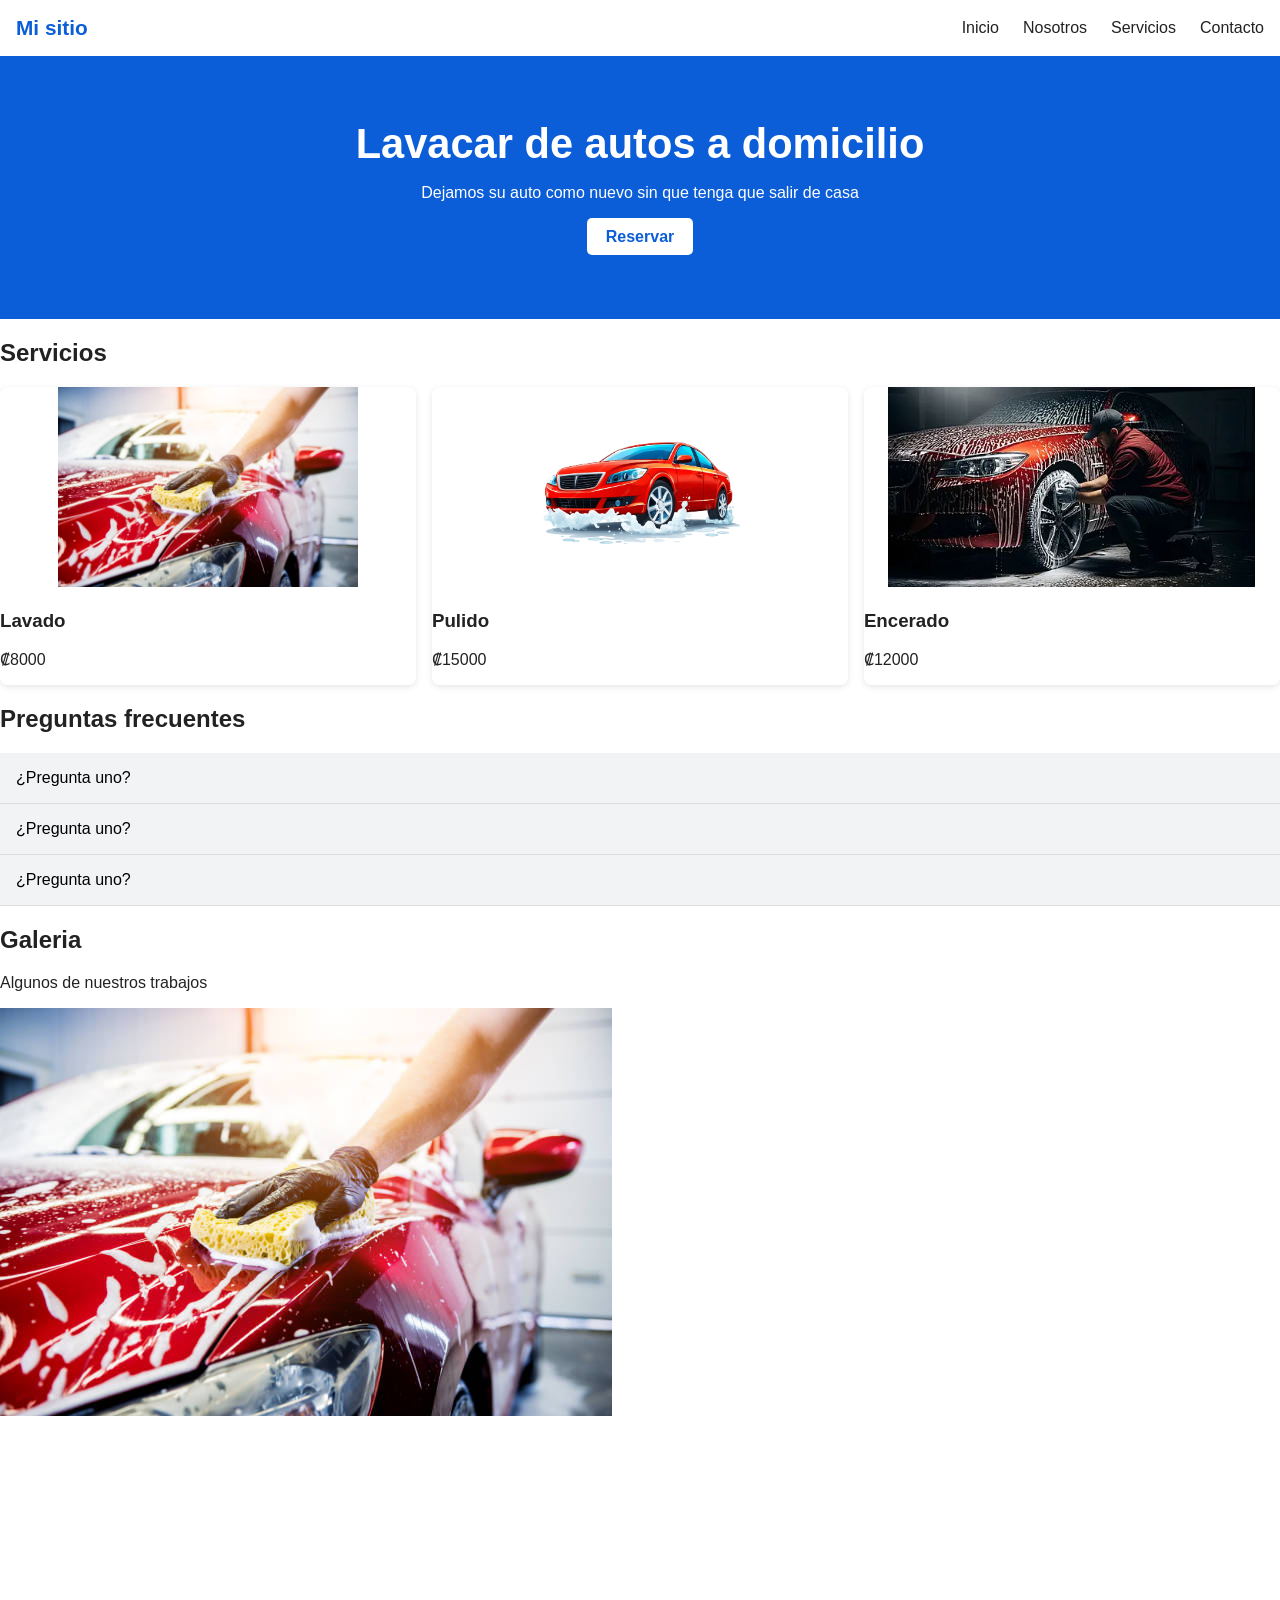
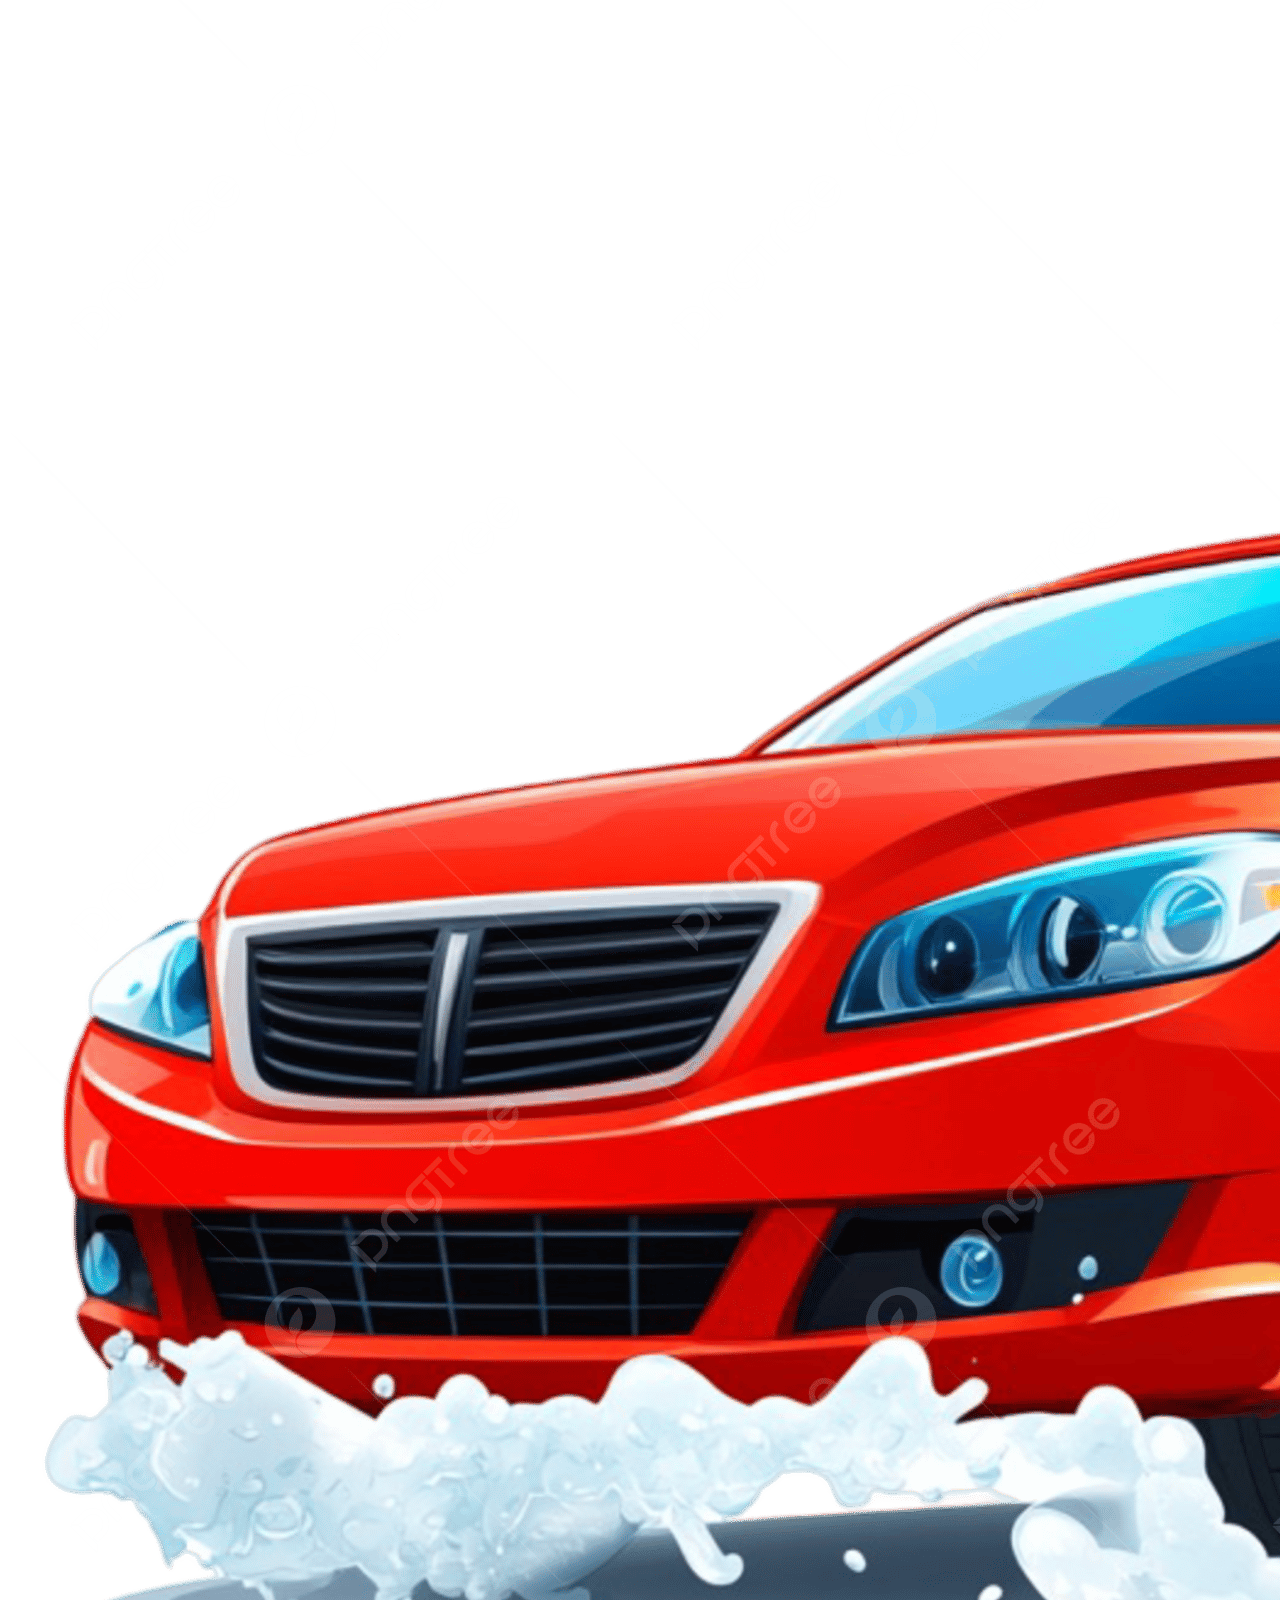
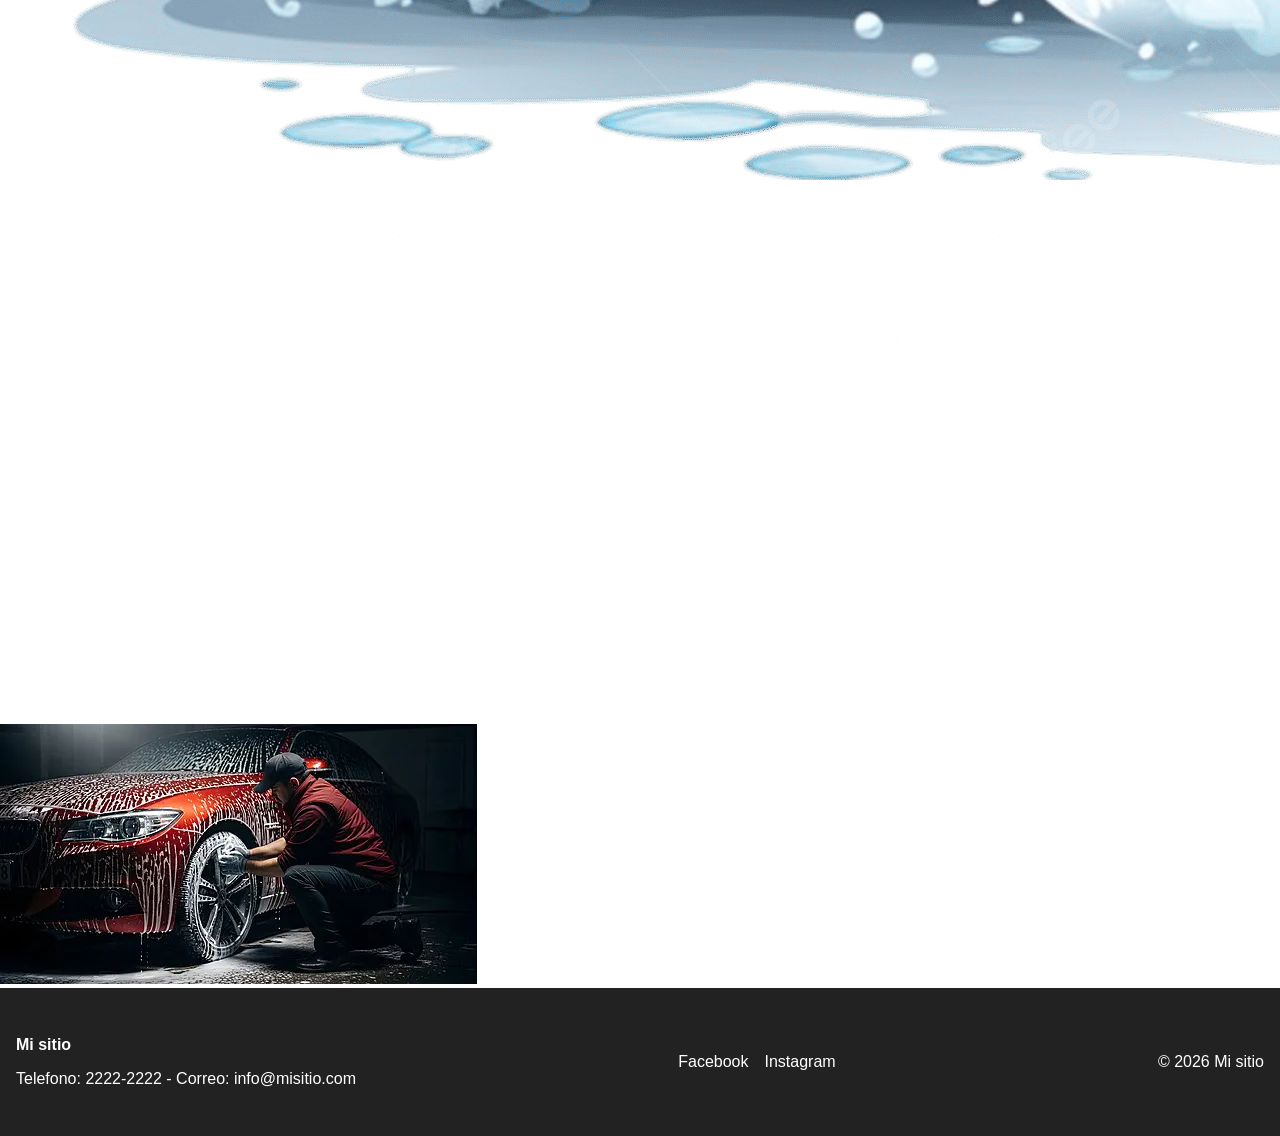
<file: index.html>
<!DOCTYPE html>
<html lang="es">
<head>
    <meta charset="UTF-8">
    <meta name="viewport" content="width=device-width, initial-scale=1.0">
    <title>By Cris</title>
    <link rel="stylesheet" href="./css/estilos.css">

</head>
<body>
    
        <header class="header">
            <a href="index.html" class="logo">Mi sitio</a>
            <button class="hamburguesa" id="btnMenu">
                <span></span>
                <span></span>
                <span></span>
            </button>

            <nav class="menu">
                <ul>
                    <li><a href="index.html">Inicio</a></li>
                    <li><a href="nosotros.html">Nosotros</a></li>
                    <li><a href="servicios.html">Servicios</a></li>
                    <li><a href="contacto.html">Contacto</a></li>
                </ul>

            </nav>

        </header>

        <main>
            <section class="portada">
                <h1>Lavacar de autos a domicilio</h1>
                <p>Dejamos su auto como nuevo sin que tenga que salir de casa</p>
                <a href="contacto.html" class="boton">Reservar</a>
            </section>
            <section class="servicio">
                <h2>Servicios</h2>
                    <div class="cards" id ="cards">
                        
                    </div>
            </section>

            <section class="preguntas contenedor">
                <h2>Preguntas frecuentes</h2>
                <div class="accordion">
                <div class="item">
                <button class="titulo">¿Pregunta uno?</button>
                <div class="contenido"><p>Respuesta uno.</p></div>
                </div>
                <div class="item">
                <button class="titulo">¿Pregunta uno?</button>
                <div class="contenido"><p>Respuesta uno.</p></div>
                </div>
                <div class="item">
                <button class="titulo">¿Pregunta uno?</button>
                <div class="contenido"><p>Respuesta uno.</p></div>
                </div>
            <!-- repite .item hasta tener cuatro preguntas -->
                </div>
            </section>

            <section class="galeria">
                <h2>Galeria</h2>
                <p>Algunos de nuestros trabajos</p>
                <div class="imagenes">
                    <img src="./img/auto1.jpg" alt="Auto lavado frente a una casa">
                    <img src="./img/auto2.png" alt="Auto lavado y encerado">
                    <img src="./img/auto3.webp" alt="Auto lavado en garaje">
                </div>
            </section>
        </main>
        <footer class="footer">
            <div>
                <p>
                    <strong>Mi sitio</strong>
                </p>
                <p>Telefono: 2222-2222 - Correo: info@misitio.com</p>
            </div>
            <ul class="redes">
                <li><a href="https://www.facebook.com/" target="_blank">Facebook</a></li>
                <li><a href="https://www.instagram.com/" target="_blank">Instagram</a></li>
            </ul>
            <p>&copy; 2026 Mi sitio</p>
        </footer>
<script src="/js/main.js"></script>
</body>
</html>
</file>
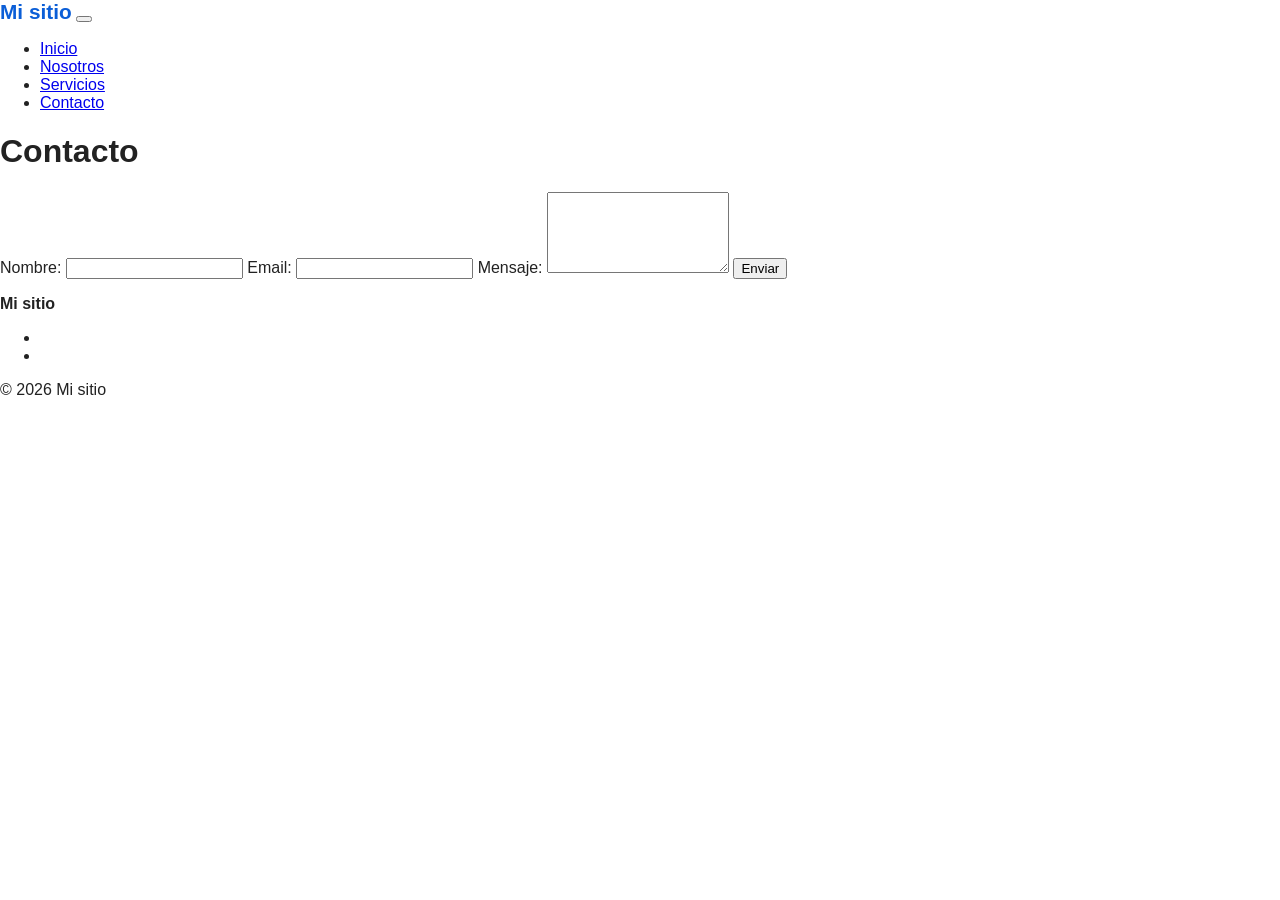
<file: contacto.html>
<!DOCTYPE html>
<html lang="es">
<head>
    <meta charset="UTF-8">
    <meta name="viewport" content="width=device-width, initial-scale=1.0">
    <title>By Cris</title>
    <link rel="stylesheet" href="./css/estilos.css">

</head>
<body>
    
        <header>
            <a href="index.html" class="logo">Mi sitio</a>
            <button class="hambutguesa" id="btnMenu">
                <span></span>
                <span></span>
                <span></span>
            </button>

            <nav>
                <ul>
                    <li><a href="index.html">Inicio</a></li>
                    <li><a href="nosotros.html">Nosotros</a></li>
                    <li><a href="servicios.html">Servicios</a></li>
                    <li><a href="contacto.html">Contacto</a></li>
                </ul>

            </nav>

        </header>

        <main>
            <h1>Contacto</h1>
            <form action="enviar.php" method="post" class="formulario">
                <label for="nombre">Nombre:</label>
                <input type="text" id="nombre" name="nombre" required>

                <label for="correo">Email:</label>
                <input type="email" id="correo" name="correo" required>

                <label for="mensaje">Mensaje:</label>
                <textarea id="mensaje" name="mensaje" rows="5" required></textarea>

                <button type="submit">Enviar</button>
            </form>
            
            <p id="mensajes"></p>

        </main>
        <footer>
            <div>
                <p>
                    <strong>Mi sitio</strong>
                </p>
                <p Telefono: 2222-2222 - Correo: info@misitio.com></p>
            </div>
            <ul>
                <li><a href="https://www.facebook.com/" target="_blank">Fcebook</a></li>
                <li><a href="https://www.instagram.com/" target="_blank">Instagram</a></li>
            </ul>
            <p>&copy; 2026 Mi sitio</p>
        </footer>
<script src="/js/main.js"></script>
</body>
</html>
</file>
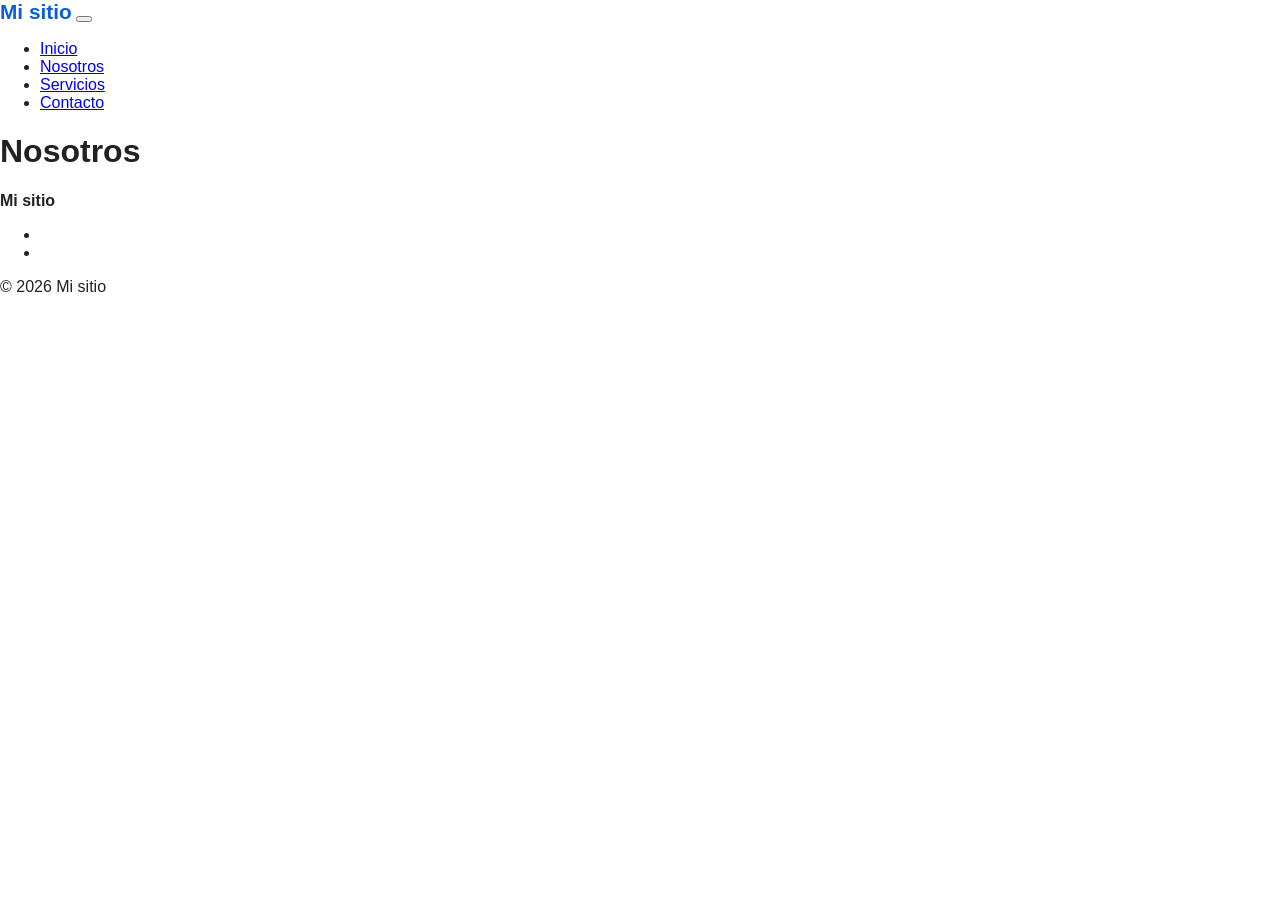
<file: nosotros.html>
<!DOCTYPE html>
<html lang="es">
<head>
    <meta charset="UTF-8">
    <meta name="viewport" content="width=device-width, initial-scale=1.0">
    <title>By Cris</title>
    <link rel="stylesheet" href="./css/estilos.css">

</head>
<body>
    
        <header>
            <a href="index.html" class="logo">Mi sitio</a>
            <button class="hambutguesa" id="btnMenu">
                <span></span>
                <span></span>
                <span></span>
            </button>

            <nav>
                <ul>
                    <li><a href="index.html">Inicio</a></li>
                    <li><a href="nosotros.html">Nosotros</a></li>
                    <li><a href="servicios.html">Servicios</a></li>
                    <li><a href="contacto.html">Contacto</a></li>
                </ul>

            </nav>

        </header>

        <main>
            <h1>Nosotros</h1>
        </main>
        <footer>
            <div>
                <p>
                    <strong>Mi sitio</strong>
                </p>
                <p Telefono: 2222-2222 - Correo: info@misitio.com></p>
            </div>
            <ul>
                <li><a href="https://www.facebook.com/" target="_blank">Facebook</a></li>
                <li><a href="https://www.instagram.com/" target="_blank">Instagram</a></li>
            </ul>
            <p>&copy; 2026 Mi sitio</p>
        </footer>
<script src="/js/main.js"></script>
</body>
</html>
</file>
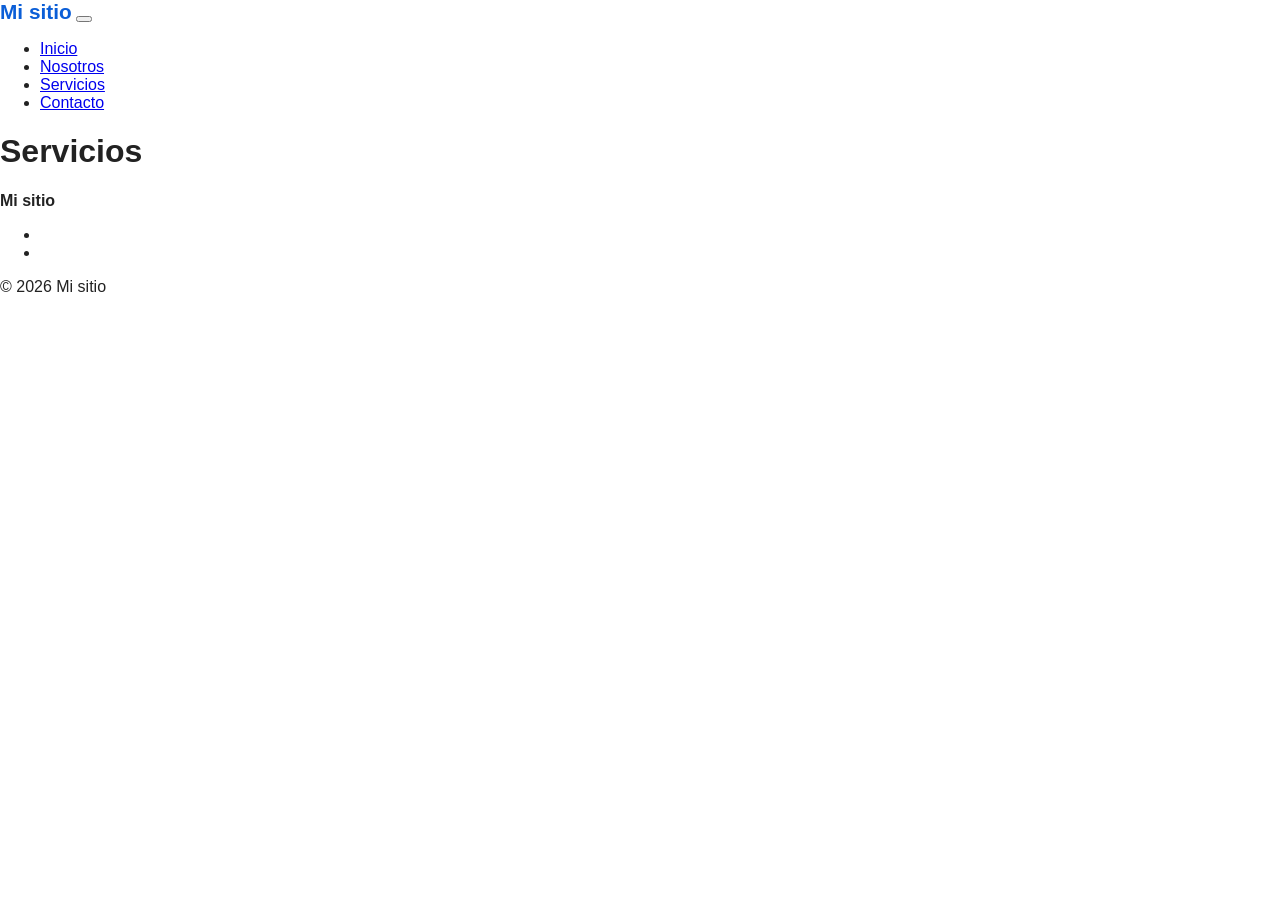
<file: servicios.html>
<!DOCTYPE html>
<html lang="es">
<head>
    <meta charset="UTF-8">
    <meta name="viewport" content="width=device-width, initial-scale=1.0">
    <title>By Cris</title>
    <link rel="stylesheet" href="./css/estilos.css">

</head>
<body>
    
        <header>
            <a href="index.html" class="logo">Mi sitio</a>
            <button class="hambutguesa" id="btnMenu">
                <span></span>
                <span></span>
                <span></span>
            </button>

            <nav>
                <ul>
                    <li><a href="index.html">Inicio</a></li>
                    <li><a href="nosotros.html">Nosotros</a></li>
                    <li><a href="servicios.html">Servicios</a></li>
                    <li><a href="contacto.html">Contacto</a></li>
                </ul>

            </nav>

        </header>

        <main>
            <h1>Servicios</h1>
        </main>

        <footer>
            <div>
                <p>
                    <strong>Mi sitio</strong>
                </p>
                <p Telefono: 2222-2222 - Correo: info@misitio.com></p>
            </div>
            <ul>
                <li><a href="https://www.facebook.com/" target="_blank">Facebook</a></li>
                <li><a href="https://www.instagram.com/" target="_blank">Instagram</a></li>
            </ul>
            <p>&copy; 2026 Mi sitio</p>
        </footer>
<script src="/js/main.js"></script>
</body>
</html>
</file>
<file: css/estilos.css>
*{
    box-sizing: border-box;
}

body{
    margin: 0;
    font-family: Arial, Helvetica, sans-serif;
    color: var(--color-text);
}

:root{
    --color-principal: #0b5ed7;
    --color-text: #222;
    --max-width: 1140px;
}

.container{
    width: 100%;
    max-width: var(--max-width);
    margin: 0 auto;
    padding: 0 1rem;
}

.header{
    display: flex;
    justify-content: space-between;
    align-items: center;
    padding: 1rem;
}

.logo{
    font-size: 1.3rem;
    font-weight: bold;
    color: var(--color-principal);
    text-decoration: none;
}

.menu ul{
    display: flex;
    gap: 1.5rem;
    list-style: none;
    margin: 0;
    padding: 0;
}

.menu a{
    color: var(--color-text);
    text-decoration: none;
}

.menu a:hover{
    color: var(--color-principal);
}

.hamburguesa{
    display:flex;
    flex-direction: column;
    gap: 5px;
    padding: 0.5rem;
    background: none;
    border: 0;
    cursor: pointer;
}

.hamburguesa span{
    display:block;
    width: 26px;
    height: 3px;
    background-color: var(--color-text);
    border-radius: 2px;
    transition: transform .2s, opacity .2s; /*Animar en clase 4*/
}

/*Portada*/
.portada{
    padding: 3rem 1rem;
    text-align: center;
    background-color: var(--color-principal);
    color: #fff;
}

.portada h1{
    margin: 0 0 1rem;
    font-size: 1.8rem;
}

.boton{
    display: inline-block;
    padding: 0.6rem 1.2rem;
    background-color: var(--color-principal);
    color: #fff;
    text-decoration: none;
    border-radius: 5px;
    font-weight: bold;
}

.portada .boton{
    background-color: #fff;
    color: var(--color-principal);
}

/*Footer*/

.footer{
    display: flex;
    flex-direction: column;
    gap: 1rem;
    padding: 2rem 1rem;
    background-color: #222;
    color:#fff;
    text-align: center;
}

footer a{
    color: #fff;
    text-decoration: none;
}

.redes{
    display: flex;
    justify-content: center;
    gap: 1rem;
    list-style: none;
    margin: 0;
    padding: 0;
}

.cards { display: flex; flex-wrap: wrap; gap: 1rem; }

.tarjeta {
    width: 100%;
    height: auto;
    background: #fff;
    border-radius: 8px;
    box-shadow: 0 2px 6px rgba(0,0,0,.1);
    overflow: hidden;
    transition: transform .2s;
}

.tarjeta:hover { transform: translateY(-4px); }

@media (min-width: 701px) { .tarjeta { width: 45%; } }
@media (min-width: 991px) { .tarjeta { width: calc(33.333% - .67rem); } }

/*Acordeon*/
.accordion .titulo {
    width: 100%;
    padding: 1rem;
    text-align: left;
    font-size: 1rem;
    background: #f1f3f5;
    border: 0;
    border-bottom: 1px solid #ddd;
    cursor: pointer;
}

.accordion .contenido { display: none; padding: 0 1rem; }
.accordion .item.activo .contenido { display: block; }

/* base: celular */
.menu { display: none; } /* lo abrirá la hamburguesa */

.header {flex-wrap: wrap;}
.menu {width: 100%;}
.menu.abierto{display: block;}
.menu.abierto ul{flex-direction: column; padding-top: 1rem;}

@media (min-width: 501px) {
    .portada h1 { font-size: 2.1rem; }
}

@media (min-width: 701px) {
    .portada { padding: 4rem 2rem; }
    .footer {
    flex-direction: row;
    justify-content: space-between;
    align-items: center;
    text-align: left;
    }
}

@media (min-width: 991px) {
    .menu { display: block; }  /* menú normal en pantalla grande */
    .hamburguesa { display: none; }
    .portada h1 { font-size: 2.6rem; }
    .menu { display: block; width: auto; }   /* siempre visible en escritorio */
    .hamburguesa { display: none; }
    .menu.abierto ul { flex-direction: row; padding-top: 0; }
}

.hamburguesa.activo span:nth-child(1) { transform: translateY(8px) rotate(45deg); }
.hamburguesa.activo span:nth-child(2) { opacity: 0; }
.hamburguesa.activo span:nth-child(3) { transform: translateY(-8px) rotate(-45deg); }


.cards img{
    width: 100%;
    height: 200px;
    object-fit: contain;
}
</file>
